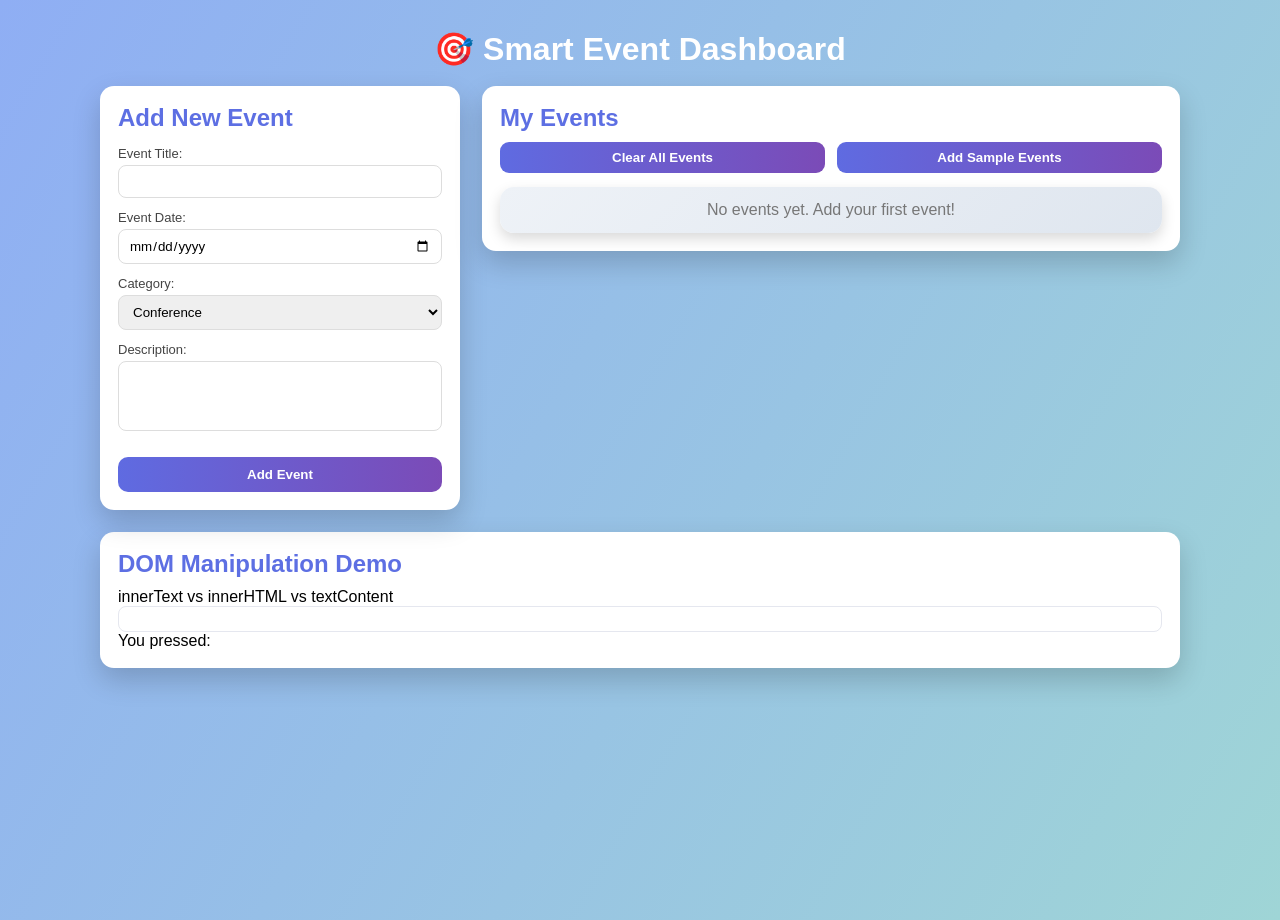
<file: index.html>
<!DOCTYPE html>
<html lang="en">
<head>
    <meta charset="UTF-8">
    <title>Smart Event Dashboard</title>
    <script defer src="script.js"></script>

    
    <link rel="stylesheet" href="style.css">
</head>
<body>

<div class="container">

    <h1>🎯 Smart Event Dashboard</h1>

    <div class="dashboard">

        
        <div class="form-section">

            <h2>Add New Event</h2>

            <form id="eventForm">

                <div class="form-group">
                    <label for="eventTitle">Event Title:</label>
                    <input type="text" id="eventTitle" required>
                </div>

                <div class="form-group">
                    <label for="eventDate">Event Date:</label>
                    <input type="date" id="eventDate" required>
                </div>

                <div class="form-group">
                    <label for="eventCategory">Category:</label>
                    <select id="eventCategory" required>
                        <option value="Conference">Conference</option>
                        <option value="Workshop">Workshop</option>
                        <option value="Meetup">Meetup</option>
                        <option value="Webinar">Webinar</option>
                        <option value="Social">Social</option>
                    </select>
                </div>

                <div class="form-group">
                    <label for="eventDescription">Description:</label>
                    <textarea id="eventDescription" required></textarea>
                </div>

                <button type="submit">Add Event</button>

            </form>

        </div>

        
        <div class="events-section">

            <h2>My Events</h2>

            <div class="controls">
                <button id="clearAllBtn">Clear All Events</button>
                <button id="addSampleBtn">Add Sample Events</button>
            </div>

            <div id="eventContainer">
                <div class="empty-state">
                    No events yet. Add your first event!
                </div>
            </div>

        </div>

    </div>

    
<div class="demo-section">

    <h2>DOM Manipulation Demo</h2>

    <div class="demo-header">
        innerText vs innerHTML vs textContent
    </div>

    <div class="demo-content" id="demoContent"></div>

    <div id="keyInfo">You pressed: </div>

</div>

</body>
</html>
</file>
<file: style.css>
*{
    margin:0;
    padding:0;
    box-sizing:border-box;
    font-family: "Segoe UI", sans-serif;
}

body{
    min-height:100vh;
    background: linear-gradient(120deg,#8faef4,#9fd5d6);
}



.container{
    max-width:1100px;
    margin:20px auto;
    padding:10px;
}

.container h1{
    text-align:center;
    color:#ffffff;
    font-weight:600;
    margin-bottom:18px;
}



.dashboard{
    display:grid;
    grid-template-columns:360px 1fr;
    gap:22px;
    align-items:start;
}



.form-section,
.events-section,
.demo-section{
    background:#ffffff;
    border-radius:14px;
    padding:18px;
    box-shadow:0 12px 28px rgba(0,0,0,0.18);
}



.form-section h2{
    color:#5d6fe3;
    margin-bottom:14px;
}

.form-group{
    margin-bottom:12px;
}

label{
    display:block;
    font-size:13px;
    color:#444;
    margin-bottom:4px;
}

input,
select,
textarea{
    width:100%;
    padding:8px 10px;
    border-radius:8px;
    border:1px solid #ddd;
    outline:none;
}

textarea{
    height:70px;
    resize:none;
}

form button{
    width:100%;
    margin-top:10px;
    padding:10px;
    border:none;
    border-radius:10px;
    cursor:pointer;
    color:white;
    font-weight:600;
    background:linear-gradient(90deg,#5f6be1,#7b4bb7);
}



.events-section h2{
    color:#5d6fe3;
    margin-bottom:10px;
}

.controls{
    display:flex;
    gap:12px;
    margin-bottom:14px;
}

.controls button{
    flex:1;
    padding:8px 10px;
    border:none;
    border-radius:9px;
    cursor:pointer;
    color:white;
    font-weight:600;
    background:linear-gradient(90deg,#5f6be1,#7b4bb7);
}



#eventContainer{
    display:flex;
    flex-direction:column;
    gap:14px;
}



#eventContainer > div{
    position:relative;
    padding:14px 16px;
    border-radius:14px;
    background:linear-gradient(135deg,#eef2f7,#dfe6ef);
    box-shadow:0 6px 14px rgba(0,0,0,0.15);
}

#eventContainer h3{
    color:#333;
    margin-bottom:4px;
    font-size:18px;
}

#eventContainer > div > div{
    font-size:13px;
    color:#666;
}



#eventContainer span{
    display:inline-block;
    margin-top:6px;
    padding:3px 10px;
    border-radius:14px;
    font-size:12px;
    background:#5f6be1;
    color:white;
}



#eventContainer p{
    margin-top:6px;
    font-size:13px;
    color:#444;
}



.delete-btn{
    position:absolute;
    top:8px;
    right:8px;
    width:22px;
    height:22px;
    border:none;
    border-radius:50%;
    background:#ff6b6b;
    color:white;
    font-size:12px;
    cursor:pointer;
}



.empty-state{
    text-align:center;
    padding:24px 10px;
    color:#777;
    background:#f3f5fb;
    border-radius:12px;
}



.demo-section{
    margin-top:22px;
}

.demo-section h2{
    color:#5d6fe3;
    margin-bottom:10px;
}

.demo-box{
    background:#f5f6fb;
    border-radius:10px;
    padding:12px;
}

.demo-content{
    background:white;
    border-radius:8px;
    padding:12px;
    font-size:14px;
    color:#444;
    line-height:1.6;
    border:1px solid #e5e7ef;
}


@media(max-width:900px){
    .dashboard{
        grid-template-columns:1fr;
    }
}
</file>
